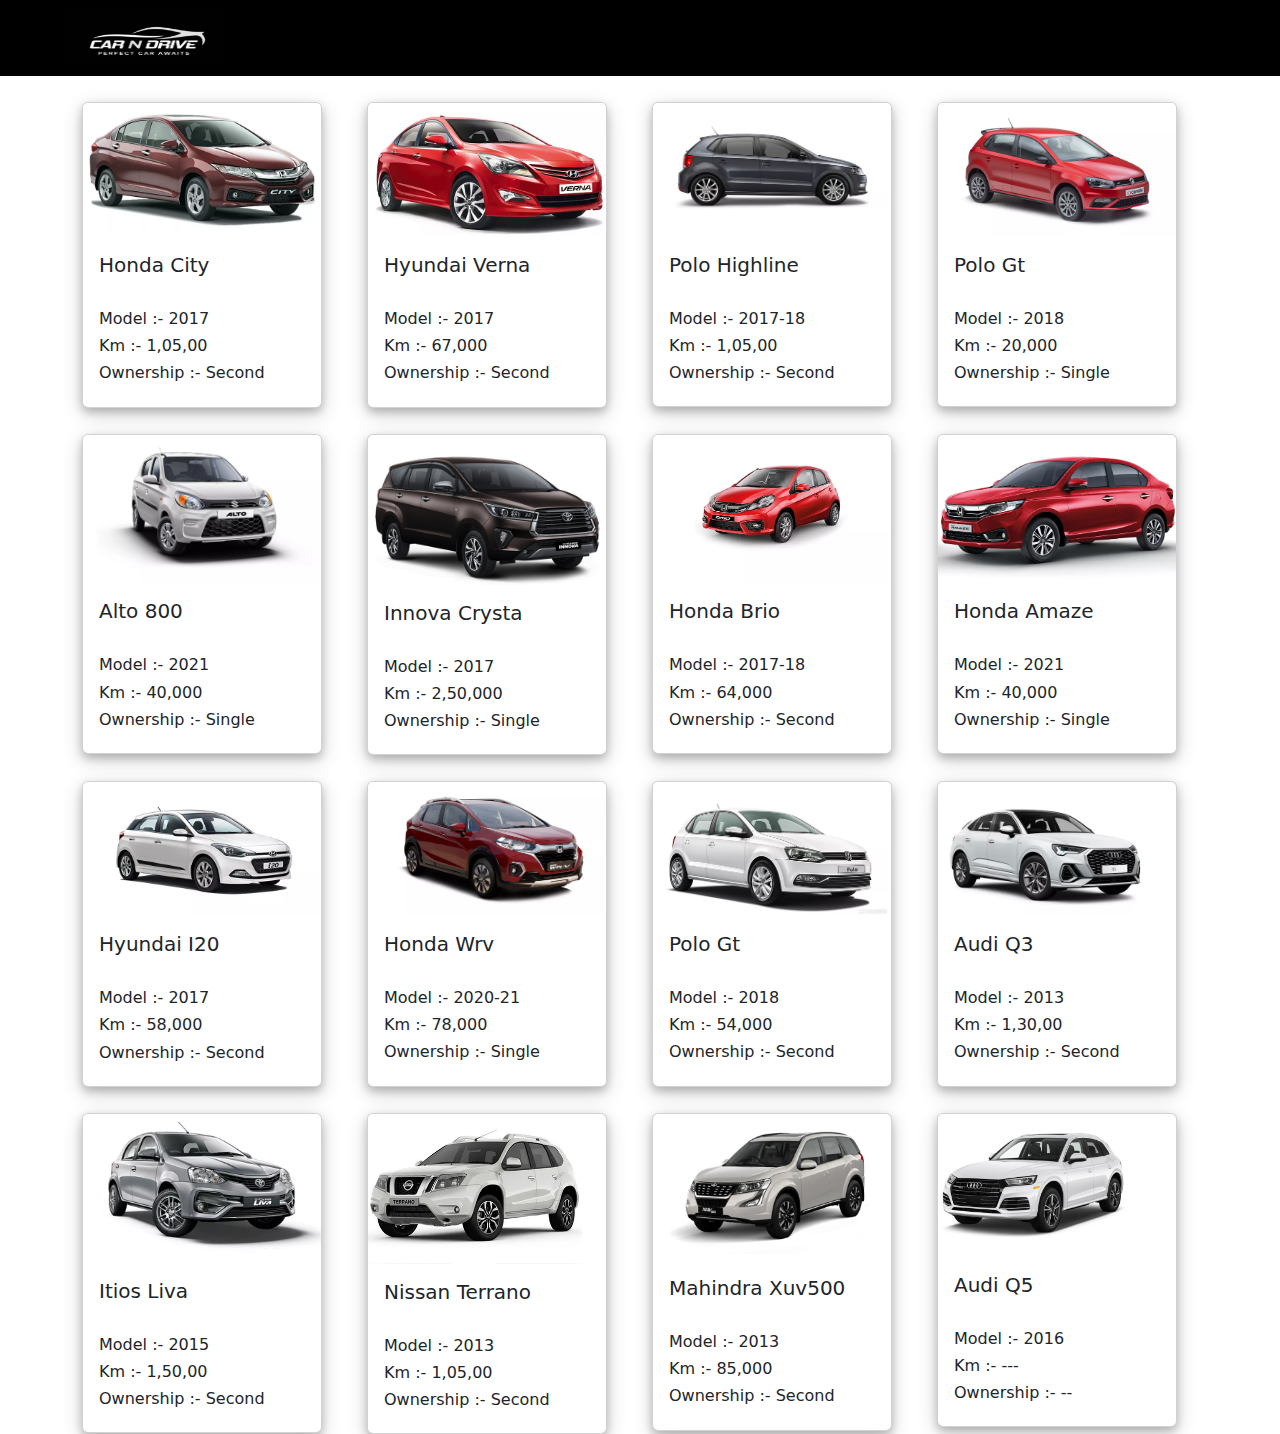
<file: index.html>
<!DOCTYPE html>
<html lang="en">
<head>
    <meta charset="UTF-8">
    <meta name="viewport" content="width=device-width, initial-scale=1.0">
    <title>Document</title>
    <link rel="stylesheet" href="style.css">
    <link href="https://cdn.jsdelivr.net/npm/bootstrap@5.3.3/dist/css/bootstrap.min.css" rel="stylesheet" integrity="sha384-QWTKZyjpPEjISv5WaRU9OFeRpok6YctnYmDr5pNlyT2bRjXh0JMhjY6hW+ALEwIH" crossorigin="anonymous">
    <script src="https://cdn.jsdelivr.net/npm/bootstrap@5.3.3/dist/js/bootstrap.bundle.min.js" integrity="sha384-YvpcrYf0tY3lHB60NNkmXc5s9fDVZLESaAA55NDzOxhy9GkcIdslK1eN7N6jIeHz" crossorigin="anonymous"></script>
</head>
<body style="margin: 0; background-color: rgba(255, 255, 255, 0.941);">
    <!-- Just an image -->
  <nav class="navbar" style="width: 100%; background-color: black; z-index: 1 ; position: sticky; top: 0;">
    <div>
      <a class="navbar-brand ms-5"> <img src="img/photo1720362960.jpeg" style="width: 200px; height: 60px;"/></a>  
    </div>
  </nav>

  <!-- content -->
<div class="container">
  <div class="row mt-3">
    <div class="col-lg-3 col-md-6 col-sm-6">
      <div class="card" style="width: 15rem;">
        <img src="img/city.webp" class="card-img-top"alt="...">
        <div class="card-body">
          <h5 class="card-title">Honda City</h5>
          <br>
          <h6>Model :- 2017</h6>
          <h6>Km :- 1,05,00</h6>
          <h6>Ownership :- Second</h6>
          
        </div>
      </div>
    </div>
    <div class="col-lg-3 col-md-6 col-sm-6">
      <div class="card" style="width: 15rem;">
        <img src="img/verna.jpg" class="card-img-top" alt="...">
        <div class="card-body">
          <h5 class="card-title">Hyundai Verna</h5>
          <br>
          <h6>Model :- 2017</h6>
          <h6>Km :- 67,000</h6>
          <h6>Ownership :- Second</h6>
        </div>
      </div>
    </div>
    <div class="col-lg-3 col-md-6 col-sm-6">
      <div class="card" style="width: 15rem;">
        <img src="img/highline.jpeg" class="card-img-top" alt="...">
        <div class="card-body">
          <h5 class="card-title">Polo Highline</h5>
          <br>
          <h6>Model :- 2017-18</h6>
          <h6>Km :- 1,05,00</h6>
          <h6>Ownership :- Second</h6>        </div>
      </div>
    </div>
    <div class="col-lg-3 col-md-6 col-sm-6">
      <div class="card" style="width: 15rem;">
        <img src="img/gt.webp" class="card-img-top" alt="...">
        <div class="card-body">
          <h5 class="card-title">Polo Gt</h5>
          <br>
          <h6>Model :- 2018</h6>
          <h6>Km :- 20,000</h6>
          <h6>Ownership :- Single</h6>        </div>
      </div>
    </div>
  </div>
</div>


<!-- second row -->

<div class="container">
  <div class="row mt-3">
    <div class="col-lg-3 col-md-6 col-sm-6">
      <div class="card" style="width: 15rem;">
        <img src="img/alto 800.webp" class="card-img-top " alt="...">
        <div class="card-body">
          <h5 class="card-title">Alto 800</h5>
          <br>
          <h6>Model :- 2021</h6>
          <h6>Km :- 40,000</h6>
          <h6>Ownership :- Single</h6>        </div>
      </div>
    </div>
    <div class="col-lg-3 col-md-6 col-sm-6">
      <div class="card" style="width: 15rem;">
        <img src="img/crysta.webp" class="card-img-top mt-3" alt="...">
        <div class="card-body">
          <h5 class="card-title">Innova Crysta</h5>
          <br>
          <h6>Model :- 2017</h6>
          <h6>Km :- 2,50,000</h6>
          <h6>Ownership :- Single</h6>        </div>
      </div>
    </div>
    <div class="col-lg-3 col-md-6 col-sm-6">
      <div class="card" style="width: 15rem;">
        <img src="img/brio.webp" class="card-img-top" alt="...">
        <div class="card-body">
          <h5 class="card-title">Honda Brio</h5>
          <br>
          <h6>Model :- 2017-18</h6>
          <h6>Km :- 64,000</h6>
          <h6>Ownership :- Second</h6>        </div>
      </div>
    </div>
    <div class="col-lg-3 col-md-6 col-sm-6">
      <div class="card" style="width: 15rem;">
        <img src="img/amaze.webp" class="card-img-top" alt="...">
        <div class="card-body">
          <h5 class="card-title">Honda Amaze </h5>
          <br>
          <h6>Model :- 2021</h6>
          <h6>Km :- 40,000</h6>
          <h6>Ownership :- Single</h6>   
         </div>
      </div>
    </div>
  </div>
</div>

<!-- third row -->
<div class="container">
  <div class="row mt-3">
    <div class="col-lg-3 col-md-6 col-sm-6">
      <div class="card" style="width: 15rem;">
        <img src="img/i20.webp" class="card-img-top" alt="...">
        <div class="card-body">
          <h5 class="card-title">Hyundai I20</h5>
          <br>
          <h6>Model :- 2017</h6>
          <h6>Km :- 58,000</h6>
          <h6>Ownership :- Second</h6>        </div>
      </div>
    </div>
    <div class="col-lg-3 col-md-6 col-sm-6">
      <div class="card" style="width: 15rem;">
        <img src="img/wrv.webp" class="card-img-top" alt="...">
        <div class="card-body">
          <h5 class="card-title">Honda Wrv</h5>
          <br>
          <h6>Model :- 2020-21</h6>
          <h6>Km :- 78,000</h6>
          <h6>Ownership :- Single</h6>        </div>
      </div>
    </div>
    <div class="col-lg-3 col-md-6 col-sm-6">
      <div class="card" style="width: 15rem;">
        <img src="img/gt(white).webp" class="card-img-top" alt="...">
        <div class="card-body">
          <h5 class="card-title">Polo Gt</h5>
          <br>
          <h6>Model :- 2018</h6>
          <h6>Km :- 54,000</h6>
          <h6>Ownership :- Second</h6>        </div>
      </div>
    </div>
    <div class="col-lg-3 col-md-6 col-sm-6">
      <div class="card" style="width: 15rem;">
        <img src="img/q3.png" class="card-img-top" style="width: 90%;" alt="...">
        <div class="card-body">
          <h5 class="card-title">Audi Q3</h5>
          <br>
          <h6>Model :- 2013</h6>
          <h6>Km :- 1,30,00</h6>
          <h6>Ownership :- Second</h6>        </div>
      </div>
    </div>
  </div>
</div>

<!-- fourth row -->

<div class="container">
  <div class="row mt-3">
    <div class="col-lg-3 col-md-6 col-sm-6">
      <div class="card" style="width: 15rem;">
        <img src="img/liva.webp" class="card-img-top" alt="...">
        <div class="card-body">
          <h5 class="card-title">Itios Liva</h5>
          <br>
          <h6>Model :- 2015</h6>
          <h6>Km :- 1,50,00</h6>
          <h6>Ownership :- Second</h6>        </div>
      </div>
    </div>
    <div class="col-lg-3 col-md-6 col-sm-6">
      <div class="card" style="width: 15rem;">
        <img src="img/terrano.webp" class="card-img-top" style="width: 90%;" alt="...">
        <div class="card-body">
          <h5 class="card-title">Nissan Terrano</h5>
          <br>
          <h6>Model :- 2013</h6>
          <h6>Km :- 1,05,00</h6>
          <h6>Ownership :- Second</h6>        </div>
      </div>
    </div>
    <div class="col-lg-3 col-md-6 col-sm-6">
      <div class="card" style="width: 15rem;">
        <img src="img/xuv500.webp" class="card-img-top" alt="...">
        <div class="card-body">
          <h5 class="card-title">Mahindra Xuv500</h5>
          <br>
          <h6>Model :- 2013</h6>
          <h6>Km :- 85,000</h6>
          <h6>Ownership :- Second</h6>        </div>
      </div>
    </div>
    <div class="col-lg-3 col-md-6 col-sm-6">
      <div class="card" style="width: 15rem;">
        <img src="img/q5.webp" class="card-img-top" style="width: 80%;" alt="...">
        <div class="card-body">
          <h5 class="card-title">Audi Q5</h5>
          <br>
          <h6>Model :- 2016</h6>
          <h6>Km :- ---</h6>
          <h6>Ownership :- --</h6>        </div>
      </div>
    </div>
  </div>
</div>
</body>
</html>
</file>
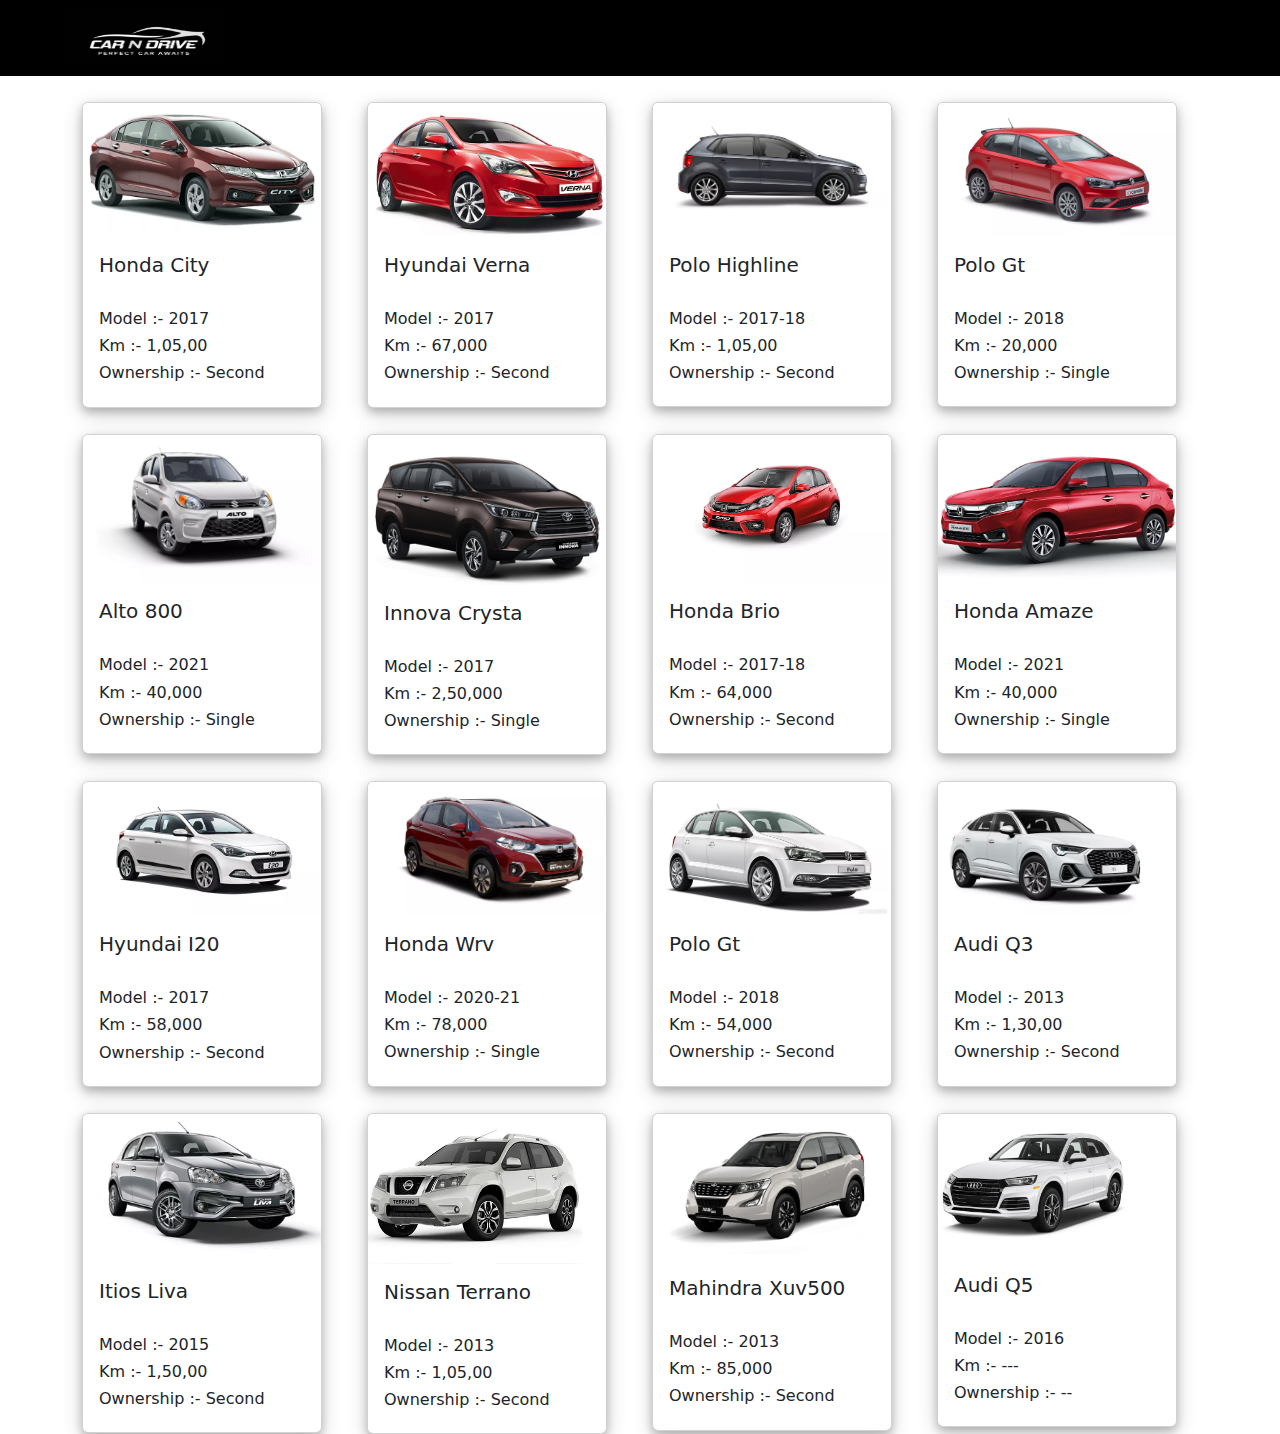
<file: carndrivepage.html>
<!DOCTYPE html>
<html lang="en">
<head>
    <meta charset="UTF-8">
    <meta name="viewport" content="width=device-width, initial-scale=1.0">
    <title>Document</title>
    <link rel="stylesheet" href="carndrivepage.css">
    <link href="https://cdn.jsdelivr.net/npm/bootstrap@5.3.3/dist/css/bootstrap.min.css" rel="stylesheet" integrity="sha384-QWTKZyjpPEjISv5WaRU9OFeRpok6YctnYmDr5pNlyT2bRjXh0JMhjY6hW+ALEwIH" crossorigin="anonymous">
    <script src="https://cdn.jsdelivr.net/npm/bootstrap@5.3.3/dist/js/bootstrap.bundle.min.js" integrity="sha384-YvpcrYf0tY3lHB60NNkmXc5s9fDVZLESaAA55NDzOxhy9GkcIdslK1eN7N6jIeHz" crossorigin="anonymous"></script>
</head>
<body style="margin: 0; background-color: rgba(255, 255, 255, 0.941);">
    <!-- Just an image -->
  <nav class="navbar" style="width: 100%; background-color: black; z-index: 1 ; position: sticky; top: 0;">
    <div>
      <a class="navbar-brand ms-5"> <img src="img/photo1720362960.jpeg" style="width: 200px; height: 60px;"/></a>  
    </div>
  </nav>

  <!-- content -->
<div class="container">
  <div class="row mt-3">
    <div class="col-lg-3 col-md-6 col-sm-6">
      <div class="card" style="width: 15rem;">
        <img src="img/city.webp" class="card-img-top"alt="...">
        <div class="card-body">
          <h5 class="card-title">Honda City</h5>
          <br>
          <h6>Model :- 2017</h6>
          <h6>Km :- 1,05,00</h6>
          <h6>Ownership :- Second</h6>
          
        </div>
      </div>
    </div>
    <div class="col-lg-3 col-md-6 col-sm-6">
      <div class="card" style="width: 15rem;">
        <img src="img/verna.jpg" class="card-img-top" alt="...">
        <div class="card-body">
          <h5 class="card-title">Hyundai Verna</h5>
          <br>
          <h6>Model :- 2017</h6>
          <h6>Km :- 67,000</h6>
          <h6>Ownership :- Second</h6>
        </div>
      </div>
    </div>
    <div class="col-lg-3 col-md-6 col-sm-6">
      <div class="card" style="width: 15rem;">
        <img src="img/highline.jpeg" class="card-img-top" alt="...">
        <div class="card-body">
          <h5 class="card-title">Polo Highline</h5>
          <br>
          <h6>Model :- 2017-18</h6>
          <h6>Km :- 1,05,00</h6>
          <h6>Ownership :- Second</h6>        </div>
      </div>
    </div>
    <div class="col-lg-3 col-md-6 col-sm-6">
      <div class="card" style="width: 15rem;">
        <img src="img/gt.webp" class="card-img-top" alt="...">
        <div class="card-body">
          <h5 class="card-title">Polo Gt</h5>
          <br>
          <h6>Model :- 2018</h6>
          <h6>Km :- 20,000</h6>
          <h6>Ownership :- Single</h6>        </div>
      </div>
    </div>
  </div>
</div>


<!-- second row -->

<div class="container">
  <div class="row mt-3">
    <div class="col-lg-3 col-md-6 col-sm-6">
      <div class="card" style="width: 15rem;">
        <img src="img/alto 800.webp" class="card-img-top " alt="...">
        <div class="card-body">
          <h5 class="card-title">Alto 800</h5>
          <br>
          <h6>Model :- 2021</h6>
          <h6>Km :- 40,000</h6>
          <h6>Ownership :- Single</h6>        </div>
      </div>
    </div>
    <div class="col-lg-3 col-md-6 col-sm-6">
      <div class="card" style="width: 15rem;">
        <img src="img/crysta.webp" class="card-img-top mt-3" alt="...">
        <div class="card-body">
          <h5 class="card-title">Innova Crysta</h5>
          <br>
          <h6>Model :- 2017</h6>
          <h6>Km :- 2,50,000</h6>
          <h6>Ownership :- Single</h6>        </div>
      </div>
    </div>
    <div class="col-lg-3 col-md-6 col-sm-6">
      <div class="card" style="width: 15rem;">
        <img src="img/brio.webp" class="card-img-top" alt="...">
        <div class="card-body">
          <h5 class="card-title">Honda Brio</h5>
          <br>
          <h6>Model :- 2017-18</h6>
          <h6>Km :- 64,000</h6>
          <h6>Ownership :- Second</h6>        </div>
      </div>
    </div>
    <div class="col-lg-3 col-md-6 col-sm-6">
      <div class="card" style="width: 15rem;">
        <img src="img/amaze.webp" class="card-img-top" alt="...">
        <div class="card-body">
          <h5 class="card-title">Honda Amaze </h5>
          <br>
          <h6>Model :- 2021</h6>
          <h6>Km :- 40,000</h6>
          <h6>Ownership :- Single</h6>   
         </div>
      </div>
    </div>
  </div>
</div>

<!-- third row -->
<div class="container">
  <div class="row mt-3">
    <div class="col-lg-3 col-md-6 col-sm-6">
      <div class="card" style="width: 15rem;">
        <img src="img/i20.webp" class="card-img-top" alt="...">
        <div class="card-body">
          <h5 class="card-title">Hyundai I20</h5>
          <br>
          <h6>Model :- 2017</h6>
          <h6>Km :- 58,000</h6>
          <h6>Ownership :- Second</h6>        </div>
      </div>
    </div>
    <div class="col-lg-3 col-md-6 col-sm-6">
      <div class="card" style="width: 15rem;">
        <img src="img/wrv.webp" class="card-img-top" alt="...">
        <div class="card-body">
          <h5 class="card-title">Honda Wrv</h5>
          <br>
          <h6>Model :- 2020-21</h6>
          <h6>Km :- 78,000</h6>
          <h6>Ownership :- Single</h6>        </div>
      </div>
    </div>
    <div class="col-lg-3 col-md-6 col-sm-6">
      <div class="card" style="width: 15rem;">
        <img src="img/gt(white).webp" class="card-img-top" alt="...">
        <div class="card-body">
          <h5 class="card-title">Polo Gt</h5>
          <br>
          <h6>Model :- 2018</h6>
          <h6>Km :- 54,000</h6>
          <h6>Ownership :- Second</h6>        </div>
      </div>
    </div>
    <div class="col-lg-3 col-md-6 col-sm-6">
      <div class="card" style="width: 15rem;">
        <img src="img/q3.png" class="card-img-top" style="width: 90%;" alt="...">
        <div class="card-body">
          <h5 class="card-title">Audi Q3</h5>
          <br>
          <h6>Model :- 2013</h6>
          <h6>Km :- 1,30,00</h6>
          <h6>Ownership :- Second</h6>        </div>
      </div>
    </div>
  </div>
</div>

<!-- fourth row -->

<div class="container">
  <div class="row mt-3">
    <div class="col-lg-3 col-md-6 col-sm-6">
      <div class="card" style="width: 15rem;">
        <img src="img/liva.webp" class="card-img-top" alt="...">
        <div class="card-body">
          <h5 class="card-title">Itios Liva</h5>
          <br>
          <h6>Model :- 2015</h6>
          <h6>Km :- 1,50,00</h6>
          <h6>Ownership :- Second</h6>        </div>
      </div>
    </div>
    <div class="col-lg-3 col-md-6 col-sm-6">
      <div class="card" style="width: 15rem;">
        <img src="img/terrano.webp" class="card-img-top" style="width: 90%;" alt="...">
        <div class="card-body">
          <h5 class="card-title">Nissan Terrano</h5>
          <br>
          <h6>Model :- 2013</h6>
          <h6>Km :- 1,05,00</h6>
          <h6>Ownership :- Second</h6>        </div>
      </div>
    </div>
    <div class="col-lg-3 col-md-6 col-sm-6">
      <div class="card" style="width: 15rem;">
        <img src="img/xuv500.webp" class="card-img-top" alt="...">
        <div class="card-body">
          <h5 class="card-title">Mahindra Xuv500</h5>
          <br>
          <h6>Model :- 2013</h6>
          <h6>Km :- 85,000</h6>
          <h6>Ownership :- Second</h6>        </div>
      </div>
    </div>
    <div class="col-lg-3 col-md-6 col-sm-6">
      <div class="card" style="width: 15rem;">
        <img src="img/q5.webp" class="card-img-top" style="width: 80%;" alt="...">
        <div class="card-body">
          <h5 class="card-title">Audi Q5</h5>
          <br>
          <h6>Model :- 2016</h6>
          <h6>Km :- ---</h6>
          <h6>Ownership :- --</h6>        </div>
      </div>
    </div>
  </div>
</div>
</body>
</html>
</file>
<file: style.css>
.card{
    margin-top: 10px;
    border: none;
    box-shadow: 0 4px 8px 0 rgba(0, 0, 0, 0.2), 0 6px 20px 0 rgba(0, 0, 0, 0.19);
}
img{
    transition: 1s;
}
img:hover{
 transform: scale(1.010);
}
@media(min-width:300px) and (max-width:450px){
    .card{
        margin-left: auto;
        margin-right: auto;
    }
}


@media(min-width:760px) and (max-width:1000px){
    .card{
        margin-left: auto;
        margin-right: auto;
    }
}
</file>
<file: carndrivepage.css>
.card{
    margin-top: 10px;
    border: none;
    box-shadow: 0 4px 8px 0 rgba(0, 0, 0, 0.2), 0 6px 20px 0 rgba(0, 0, 0, 0.19);
}
img{
    transition: 1s;
}
img:hover{
 transform: scale(1.010);
}
@media(min-width:300px) and (max-width:450px){
    .card{
        margin-left: auto;
        margin-right: auto;
    }
}


@media(min-width:760px) and (max-width:1000px){
    .card{
        margin-left: auto;
        margin-right: auto;
    }
}
</file>
